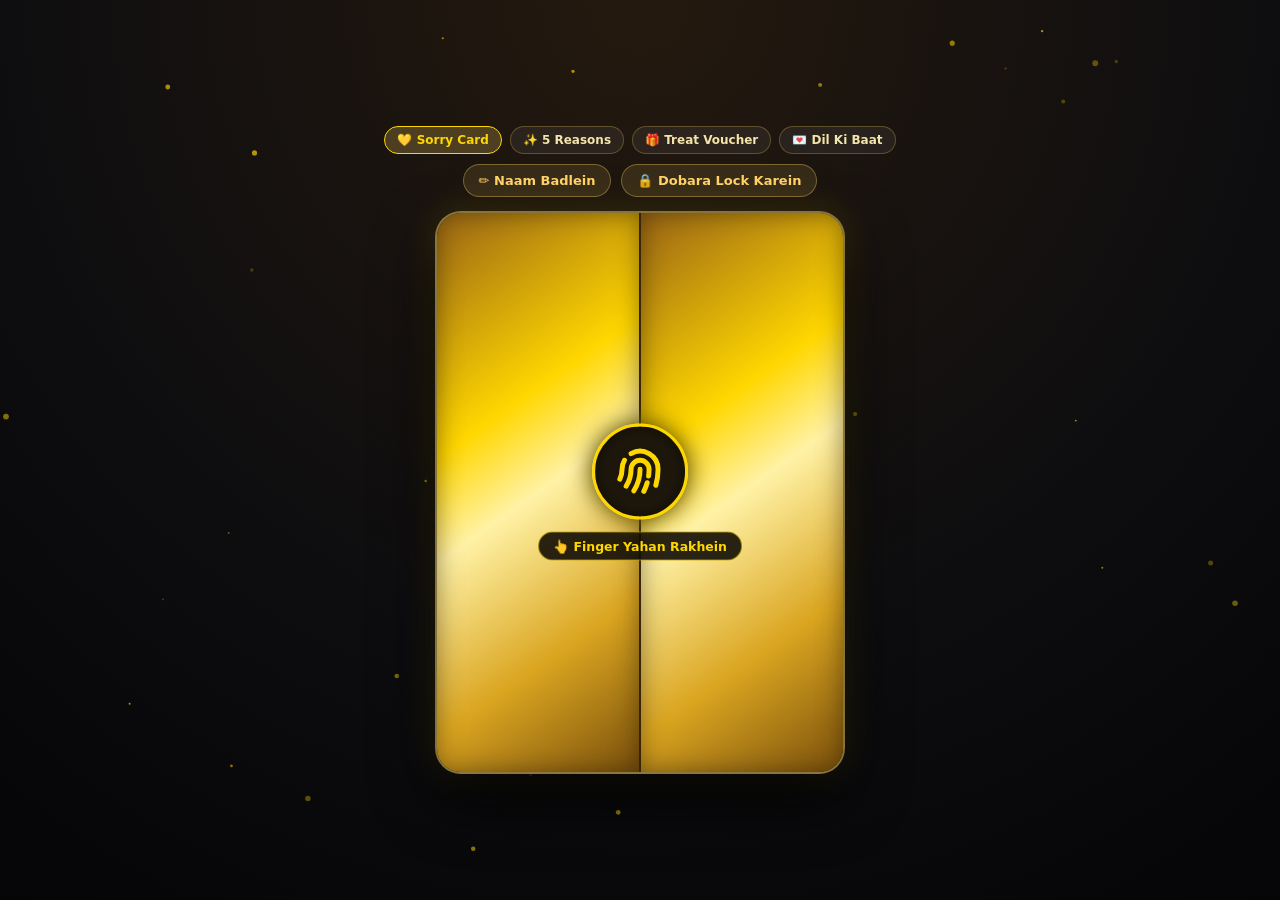
<file: index.html>
<!DOCTYPE html>
<html lang="en">
<head>
  <meta charset="UTF-8" />
  <meta name="viewport" content="width=device-width, initial-scale=1.0, maximum-scale=1.0, user-scalable=no" />
  <title>A Special Surprise For Areeba Shaikh 💛</title>
  <link rel="stylesheet" href="style.css" />
</head>
<body>
  <canvas id="ambientCanvas"></canvas>
  <canvas id="confettiCanvas"></canvas>

  <nav class="top-nav">
    <a href="index.html" class="nav-link active">💛 Sorry Card</a>
    <a href="reasons.html" class="nav-link">✨ 5 Reasons</a>
    <a href="treat.html" class="nav-link">🎁 Treat Voucher</a>
    <a href="message.html" class="nav-link">💌 Dil Ki Baat</a>
  </nav>

  <div class="top-bar">
    <button class="pill-btn" onclick="setRecipientName()">✏️ Naam Badlein</button>
    <button class="pill-btn" onclick="resetDoors()">🔒 Dobara Lock Karein</button>
  </div>

  <div class="card-wrapper">
    <div class="secret-content">
      <div>
        <div class="badge">✨ Special Apology For Areeba Shaikh ✨</div>
        <div class="heart-icon">💛</div>
        <h1 id="cardHeading">I'm Really Sorry, Areeba Shaikh!</h1>
        <p class="message">
          Areeba Shaikh, agar meri kisi baat ya galti se aapka dil dukha ho to dil se maafi chahta hoon.
          Aapki narazgi bilkul achi nahi lagti — jaldi se muskura dein kyunki aapki khushi sab se zyada zaroori hai!
        </p>
      </div>

      <div class="treat-box">
        <div class="treat-title">🎁 Maafi ke saath apni Treat chunein:</div>
        <div class="treat-grid">
          <div class="treat-item selected" onclick="selectTreat(this, 'Chocolates 🍫')">🍫 Chocolates</div>
          <div class="treat-item" onclick="selectTreat(this, 'Ice Cream 🍦')">🍦 Ice Cream</div>
          <div class="treat-item" onclick="selectTreat(this, 'Favorite Khana 🍕')">🍕 Favorite Khana</div>
          <div class="treat-item" onclick="selectTreat(this, 'Choti Si Shopping 🛍️')">🛍️ Shopping</div>
        </div>
      </div>

      <div style="width: 100%;">
        <div class="actions">
          <button class="btn-forgive" onclick="forgiveMe()">Maaf Kiya 😊💛</button>
          <button class="btn-mad" id="madBtn" onmouseover="dodgeBtn()" onclick="dodgeBtn()">Abhi Naraz Hoon 😒</button>
        </div>
        <div class="status-text" id="statusText"></div>
        <a class="wa-btn" id="waBtn" target="_blank">📲 WhatsApp par Jawab Bhejein</a>
      </div>
    </div>

    <div class="door-overlay" id="doorOverlay">
      <div class="door door-left"></div>
      <div class="door door-right"></div>

      <div class="scanner-center" id="scannerBtn">
        <div class="fp-ring" id="fpRing">
          <div class="scan-line"></div>
          <svg class="fp-svg" viewBox="0 0 24 24">
            <path d="M12 11c0 3.517-1.009 6.799-2.753 9.571m-3.44-2.04l.054-.09A13.916 13.916 0 008 11a4 4 0 118 0c0 1.017-.07 2.019-.203 3m-2.118 6.844A21.88 21.88 0 0015.171 17m3.839 1.132c.645-2.266.99-4.659.99-7.132A8 8 0 008 4.07M3 15.364c.64-1.319 1-2.8 1-4.364 0-1.457.39-2.823 1.07-4" />
          </svg>
        </div>
        <div class="scanner-label" id="scanLabel">👆 Finger Yahan Rakhein</div>
      </div>
    </div>
  </div>

  <script src="script.js"></script>
</body>
</html>
</file>
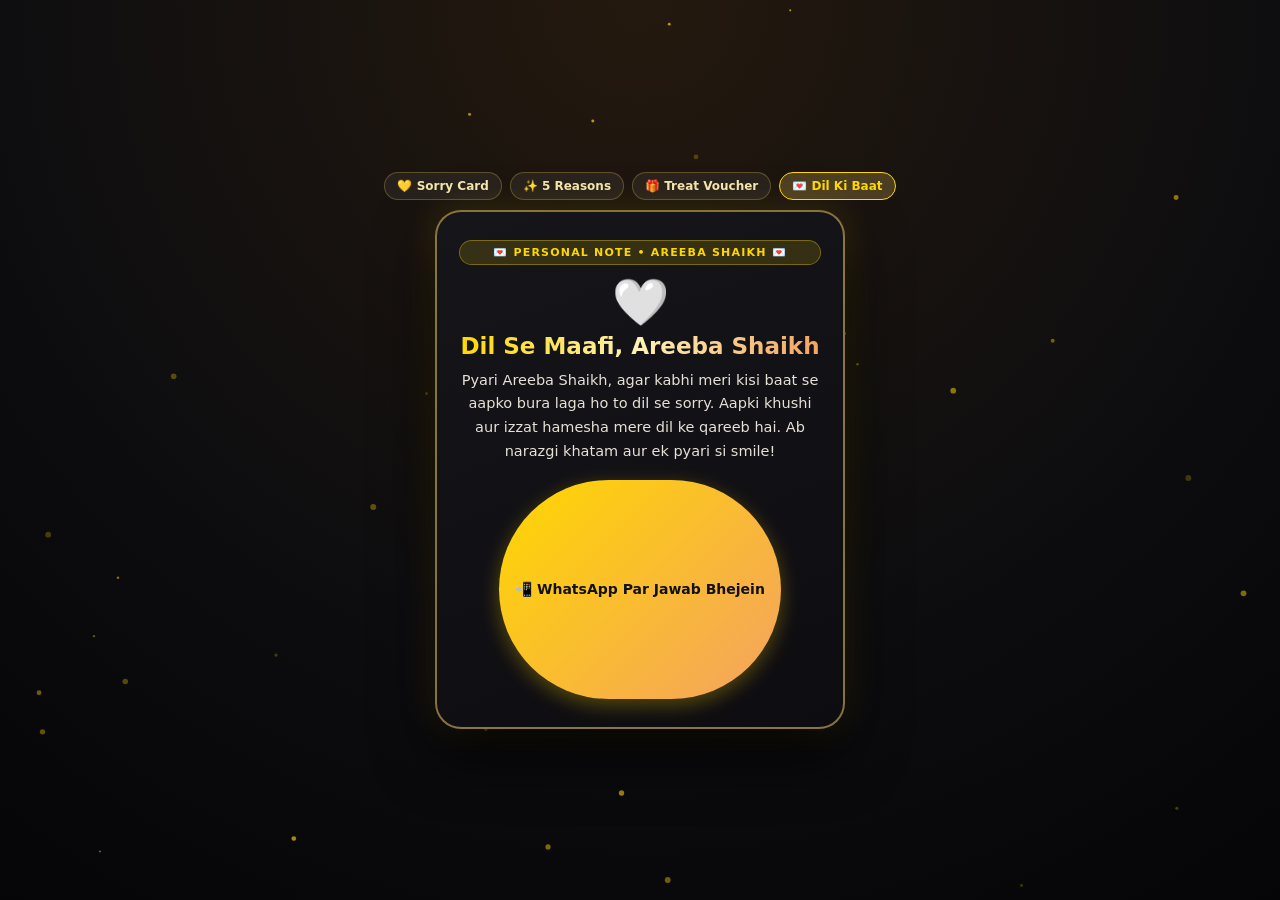
<file: message.html>
<!DOCTYPE html>
<html lang="en">
<head>
  <meta charset="UTF-8" />
  <meta name="viewport" content="width=device-width, initial-scale=1.0" />
  <title>Dil Ki Baat For Areeba Shaikh 💌</title>
  <link rel="stylesheet" href="style.css" />
</head>
<body>
  <canvas id="ambientCanvas"></canvas>
  <nav class="top-nav">
    <a href="index.html" class="nav-link">💛 Sorry Card</a>
    <a href="reasons.html" class="nav-link">✨ 5 Reasons</a>
    <a href="treat.html" class="nav-link">🎁 Treat Voucher</a>
    <a href="message.html" class="nav-link active">💌 Dil Ki Baat</a>
  </nav>
  <div class="card-wrapper">
    <div class="secret-content">
      <div>
        <div class="badge">💌 Personal Note • Areeba Shaikh 💌</div>
        <div class="heart-icon">🤍</div>
        <h1>Dil Se Maafi, Areeba Shaikh</h1>
        <p class="message">
          Pyari Areeba Shaikh, agar kabhi meri kisi baat se aapko bura laga ho to dil se sorry.
          Aapki khushi aur izzat hamesha mere dil ke qareeb hai. Ab narazgi khatam aur ek pyari si smile!
        </p>
      </div>
      <button class="btn-forgive" onclick="sendCustomWhatsapp('Assalam-o-Alaikum Sufyan! Areeba Shaikh ki taraf se maaf kiya 😊💛')">📲 WhatsApp Par Jawab Bhejein</button>
    </div>
  </div>
  <script src="script.js"></script>
</body>
</html>
</file>
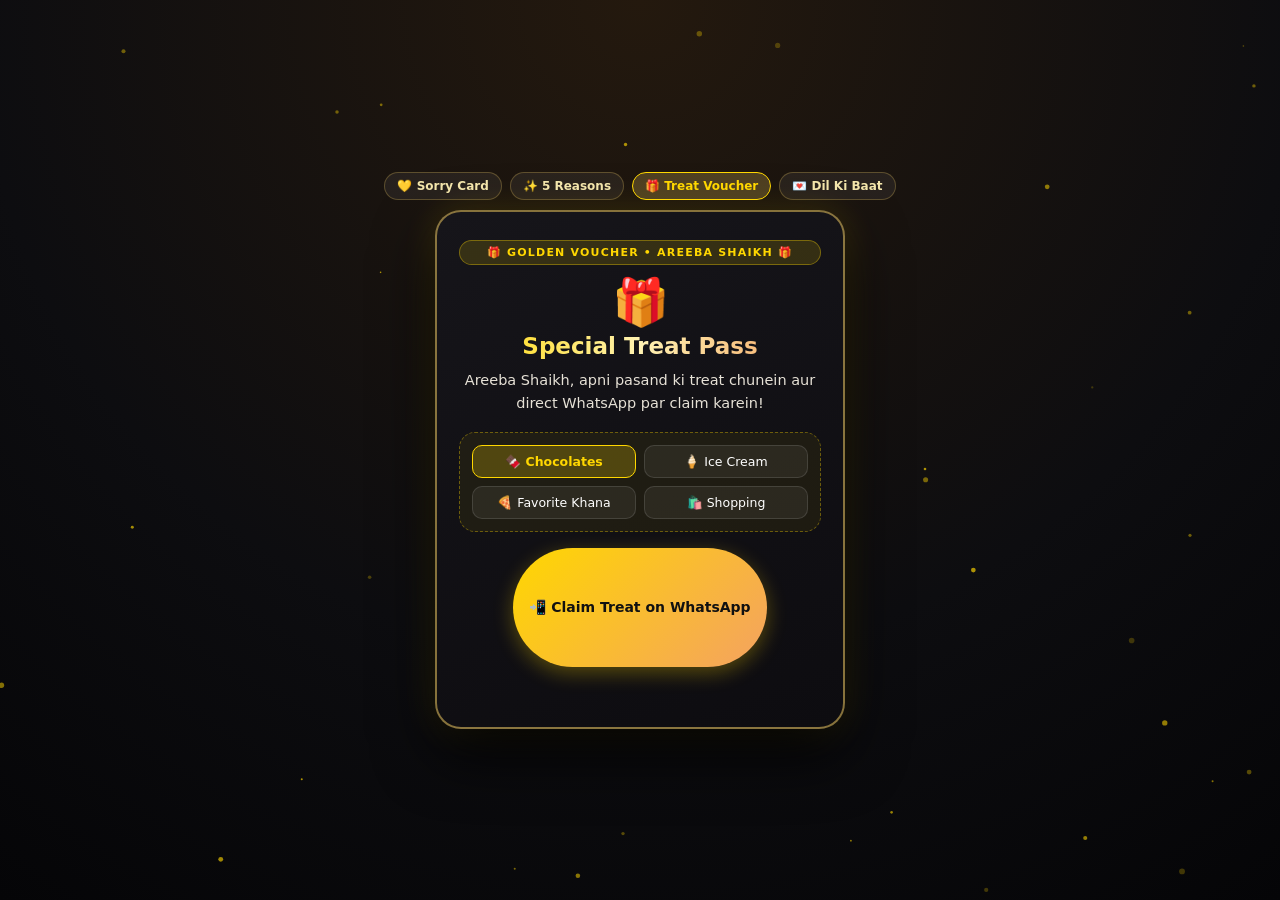
<file: treat.html>
<!DOCTYPE html>
<html lang="en">
<head>
  <meta charset="UTF-8" />
  <meta name="viewport" content="width=device-width, initial-scale=1.0" />
  <title>Treat Voucher For Areeba Shaikh 🎁</title>
  <link rel="stylesheet" href="style.css" />
</head>
<body>
  <canvas id="ambientCanvas"></canvas>
  <nav class="top-nav">
    <a href="index.html" class="nav-link">💛 Sorry Card</a>
    <a href="reasons.html" class="nav-link">✨ 5 Reasons</a>
    <a href="treat.html" class="nav-link active">🎁 Treat Voucher</a>
    <a href="message.html" class="nav-link">💌 Dil Ki Baat</a>
  </nav>
  <div class="card-wrapper">
    <div class="secret-content">
      <div>
        <div class="badge">🎁 Golden Voucher • Areeba Shaikh 🎁</div>
        <div class="heart-icon">🎁</div>
        <h1>Special Treat Pass</h1>
        <p class="message">Areeba Shaikh, apni pasand ki treat chunein aur direct WhatsApp par claim karein!</p>
        <div class="treat-box">
          <div class="treat-grid">
            <div class="treat-item selected" onclick="selectTreat(this, 'Chocolates 🍫')">🍫 Chocolates</div>
            <div class="treat-item" onclick="selectTreat(this, 'Ice Cream 🍦')">🍦 Ice Cream</div>
            <div class="treat-item" onclick="selectTreat(this, 'Favorite Khana 🍕')">🍕 Favorite Khana</div>
            <div class="treat-item" onclick="selectTreat(this, 'Choti Si Shopping 🛍️')">🛍️ Shopping</div>
          </div>
        </div>
      </div>
      <button class="btn-forgive" onclick="forgiveMe()">📲 Claim Treat on WhatsApp</button>
      <div class="status-text" id="statusText"></div>
      <a class="wa-btn" id="waBtn" target="_blank">📲 WhatsApp Kholo</a>
    </div>
  </div>
  <script src="script.js"></script>
</body>
</html>
</file>
<file: style.css>
* {
  box-sizing: border-box;
  margin: 0;
  padding: 0;
  font-family: 'Segoe UI', system-ui, -apple-system, sans-serif;
  -webkit-tap-highlight-color: transparent;
}

body {
  min-height: 100vh;
  display: flex;
  flex-direction: column;
  align-items: center;
  justify-content: center;
  background: radial-gradient(circle at top, #24190e 0%, #0d0d10 60%, #050507 100%);
  color: #fff;
  padding: 16px;
  overflow-x: hidden;
}

#ambientCanvas,
#confettiCanvas {
  position: fixed;
  top: 0;
  left: 0;
  width: 100%;
  height: 100%;
  pointer-events: none;
}

#ambientCanvas { z-index: 1; }
#confettiCanvas { z-index: 50; }

.top-nav {
  display: flex;
  gap: 8px;
  flex-wrap: wrap;
  justify-content: center;
  margin-bottom: 10px;
  z-index: 10;
}

.nav-link {
  text-decoration: none;
  color: #f3e5ab;
  background: rgba(255, 255, 255, 0.06);
  border: 1px solid rgba(255, 215, 102, 0.25);
  padding: 6px 12px;
  border-radius: 999px;
  font-size: 12px;
  font-weight: 600;
  transition: all 0.2s ease;
}

.nav-link.active,
.nav-link:hover {
  background: rgba(255, 215, 102, 0.22);
  border-color: #ffd700;
  color: #ffd700;
}

.top-bar {
  display: flex;
  gap: 10px;
  margin-bottom: 14px;
  z-index: 10;
}

.pill-btn {
  background: rgba(255, 215, 102, 0.12);
  border: 1px solid rgba(255, 215, 102, 0.35);
  color: #ffd166;
  padding: 8px 15px;
  border-radius: 999px;
  font-size: 13px;
  font-weight: 600;
  cursor: pointer;
  transition: all 0.2s ease;
  backdrop-filter: blur(6px);
}

.pill-btn:hover {
  background: rgba(255, 215, 102, 0.24);
}

.card-wrapper {
  position: relative;
  width: 100%;
  max-width: 410px;
  min-height: 515px;
  border-radius: 26px;
  border: 2px solid rgba(255, 215, 102, 0.5);
  box-shadow: 0 25px 60px rgba(0, 0, 0, 0.85), 0 0 35px rgba(255, 215, 0, 0.18);
  overflow: hidden;
  background: linear-gradient(160deg, #16151a 0%, #0d0c10 100%);
  z-index: 5;
}

.secret-content {
  padding: 28px 22px;
  text-align: center;
  display: flex;
  flex-direction: column;
  align-items: center;
  justify-content: space-between;
  min-height: 515px;
}

.badge {
  background: rgba(255, 215, 0, 0.14);
  border: 1px solid rgba(255, 215, 0, 0.35);
  color: #ffd700;
  font-size: 11px;
  font-weight: 700;
  letter-spacing: 1.2px;
  text-transform: uppercase;
  padding: 5px 14px;
  border-radius: 999px;
  margin-bottom: 10px;
}

.heart-icon {
  font-size: 46px;
  margin: 4px 0;
  animation: heartbeat 1.6s infinite;
}

@keyframes heartbeat {
  0%, 100% { transform: scale(1); }
  50% { transform: scale(1.16); }
}

h1 {
  font-size: 23px;
  background: linear-gradient(90deg, #ffd700, #fff2b2, #f4a261);
  -webkit-background-clip: text;
  -webkit-text-fill-color: transparent;
  margin-bottom: 10px;
}

.message {
  font-size: 14.5px;
  line-height: 1.65;
  color: #e6e1d6;
  margin-bottom: 16px;
}

.treat-box {
  width: 100%;
  background: rgba(255, 215, 0, 0.06);
  border: 1px dashed rgba(255, 215, 0, 0.35);
  border-radius: 16px;
  padding: 12px;
  margin-bottom: 16px;
}

.treat-title {
  font-size: 12.5px;
  color: #ffd166;
  font-weight: 600;
  margin-bottom: 8px;
}

.treat-grid {
  display: grid;
  grid-template-columns: 1fr 1fr;
  gap: 8px;
}

.treat-item {
  background: rgba(255, 255, 255, 0.06);
  border: 1px solid rgba(255, 255, 255, 0.12);
  color: #fff;
  padding: 8px 6px;
  border-radius: 10px;
  font-size: 12.5px;
  cursor: pointer;
  transition: all 0.2s ease;
}

.treat-item.selected {
  background: rgba(255, 215, 0, 0.22);
  border-color: #ffd700;
  color: #ffd700;
  font-weight: 700;
}

.actions {
  display: flex;
  gap: 10px;
  width: 100%;
  justify-content: center;
  flex-wrap: wrap;
}

.btn-forgive {
  flex: 1;
  min-width: 145px;
  background: linear-gradient(135deg, #ffd700, #f4a261);
  color: #111;
  border: none;
  padding: 12px 16px;
  border-radius: 999px;
  font-size: 14px;
  font-weight: 700;
  cursor: pointer;
  box-shadow: 0 6px 20px rgba(255, 215, 0, 0.3);
}

.btn-mad {
  background: rgba(255, 255, 255, 0.1);
  color: #ddd;
  border: 1px solid rgba(255, 255, 255, 0.2);
  padding: 12px 16px;
  border-radius: 999px;
  font-size: 14px;
  font-weight: 600;
  cursor: pointer;
  position: relative;
  transition: transform 0.15s ease;
}

.status-text {
  margin-top: 12px;
  font-size: 14px;
  font-weight: 600;
  color: #80ed99;
  min-height: 20px;
}

.wa-btn {
  display: none;
  margin-top: 10px;
  background: #25D366;
  color: #0b1a10;
  text-decoration: none;
  padding: 10px 18px;
  border-radius: 999px;
  font-size: 13.5px;
  font-weight: 700;
}

.door-overlay {
  position: absolute;
  top: 0;
  left: 0;
  width: 100%;
  height: 100%;
  z-index: 15;
  display: flex;
  pointer-events: auto;
}

.door {
  width: 50%;
  height: 100%;
  background: linear-gradient(145deg, #996515 0%, #ffd700 35%, #fff2a6 50%, #daa520 75%, #7a500c 100%);
  position: relative;
  transition: transform 1.1s cubic-bezier(0.22, 1, 0.36, 1);
  box-shadow: inset 0 0 25px rgba(43, 29, 4, 0.5);
}

.door-left {
  border-right: 1.5px solid #3a2605;
  transform-origin: left center;
}

.door-right {
  border-left: 1.5px solid #3a2605;
  transform-origin: right center;
}

.door-overlay.opened .door-left {
  transform: translateX(-102%);
}

.door-overlay.opened .door-right {
  transform: translateX(102%);
}

.door-overlay.opened {
  pointer-events: none;
}

.scanner-center {
  position: absolute;
  top: 50%;
  left: 50%;
  transform: translate(-50%, -50%);
  z-index: 20;
  display: flex;
  flex-direction: column;
  align-items: center;
  text-align: center;
  transition: opacity 0.4s ease, transform 0.4s ease;
  cursor: pointer;
  user-select: none;
}

.door-overlay.opened .scanner-center {
  opacity: 0;
  transform: translate(-50%, -50%) scale(0.7);
  pointer-events: none;
}

.fp-ring {
  width: 96px;
  height: 96px;
  border-radius: 50%;
  background: radial-gradient(circle, #1c160b 55%, #0c0a06 100%);
  border: 3px solid #ffd700;
  box-shadow: 0 0 25px rgba(0, 0, 0, 0.75), 0 0 20px rgba(255, 215, 0, 0.7);
  display: flex;
  align-items: center;
  justify-content: center;
  position: relative;
  animation: pulseRing 2s infinite;
}

@keyframes pulseRing {
  0%, 100% { box-shadow: 0 0 20px rgba(0,0,0,0.8), 0 0 12px rgba(255, 215, 0, 0.6); }
  50% { box-shadow: 0 0 25px rgba(0,0,0,0.8), 0 0 30px rgba(255, 215, 0, 1); }
}

.fp-ring.scanning {
  border-color: #80ed99;
  box-shadow: 0 0 30px #80ed99;
  transform: scale(1.06);
}

.fp-svg {
  width: 54px;
  height: 54px;
  fill: none;
  stroke: #ffd700;
  stroke-width: 2.2;
  stroke-linecap: round;
}

.fp-ring.scanning .fp-svg {
  stroke: #80ed99;
}

.scan-line {
  position: absolute;
  width: 70%;
  height: 3px;
  background: #80ed99;
  box-shadow: 0 0 10px #80ed99;
  border-radius: 99px;
  top: 20%;
  opacity: 0;
}

.fp-ring.scanning .scan-line {
  opacity: 1;
  animation: scanMove 0.7s linear infinite;
}

@keyframes scanMove {
  0% { top: 20%; }
  50% { top: 78%; }
  100% { top: 20%; }
}

.scanner-label {
  margin-top: 12px;
  background: rgba(18, 14, 6, 0.9);
  color: #ffd700;
  border: 1px solid rgba(255, 215, 0, 0.55);
  padding: 6px 14px;
  border-radius: 999px;
  font-size: 12.5px;
  font-weight: 700;
  white-space: nowrap;
}

.reason-list {
  list-style: none;
  text-align: left;
  width: 100%;
  margin: 12px 0 18px;
}

.reason-list li {
  background: rgba(255, 215, 102, 0.08);
  border: 1px solid rgba(255, 215, 102, 0.22);
  border-radius: 12px;
  padding: 10px 12px;
  margin-bottom: 8px;
  font-size: 13px;
  color: #f6efe0;
}
</file>
